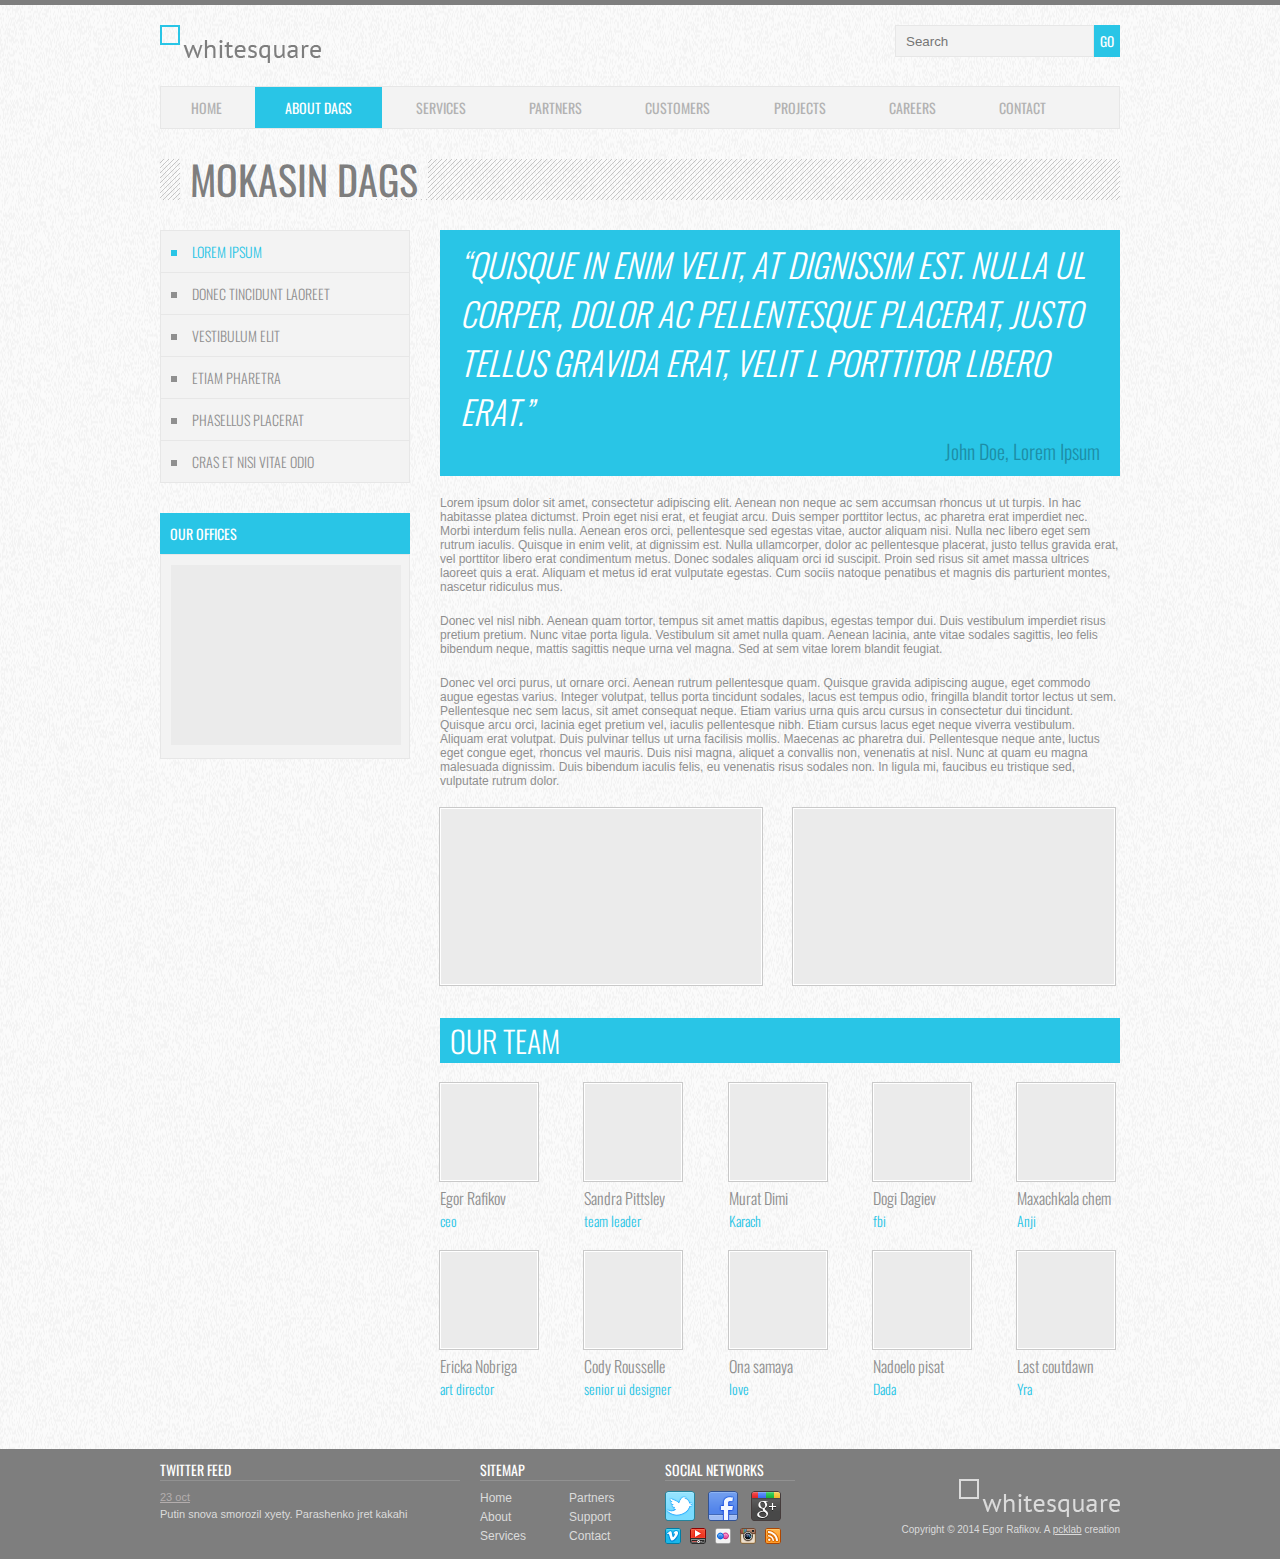
<file: index.html>
<!DOCTYPE html>
<html>
<head>
    <meta http-equiv="Content-type" content="text/html; charset="utf-8">
    <meta http-equiv="X-UA-Compatible" content="IE=Edge">
    <title>Whitesquare</title>
    <link rel="stylesheet" href="css/styles.css" type="text/css">
    <link rel="stylesheet" href="http://fonts.googleapis.com/css?family=Oswald:400,300" type="text/css">
    <!--[if lt IE 9]>
    <script src="http://html5shiv.googlecode.com/svn/trunk/html5.js"></sript>
    <![endif]-->
</head>
<body>
<div id="wrapper">
    <header>
        <a href="/"><img src="images/logo.png" alt="Whitesquare logo"></a>
        <form name="search" action="#" method="get">
            <input type="text" name="q" placeholder="Search"><button type="submit">GO</button>
        </form>
    </header>
    <nav>
        <ul class="top-menu">
            <li><a href="/home/">HOME</a></li>
            <li class="active">ABOUT DAGS</li>
            <li><a href="/services/">SERVICES</a></li>
            <li><a href="/partners/">PARTNERS</a></li>
            <li><a href="/customers/">CUSTOMERS</a></li>
            <li><a href="/projects/">PROJECTS</a></li>
            <li><a href="/careers/">CAREERS</a></li>
            <li><a href="/contact/">CONTACT</a></li>
        </ul>
    </nav>
    <div id="heading">
        <h1>MOKASIN DAGS</h1>
    </div>
    <aside>
        <nav>
            <ul class="aside-menu">
                <li class="active">LOREM IPSUM</li>
                <li><a href="/donec/">DONEC TINCIDUNT LAOREET</a></li>
                <li><a href="/vestibulum/">VESTIBULUM ELIT</a></li>
                <li><a href="/etiam/">ETIAM PHARETRA</a></li>
                <li><a href="/phasellus/">PHASELLUS PLACERAT</a></li>
                <li><a href="/cras/">CRAS ET NISI VITAE ODIO</a></li>
            </ul>
        </nav>
        <h2>OUR OFFICES</h2>
        <p>
            <img src="images/sample.png" width="230" height="180" alt="Our offices">
        </p>
    </aside>
    <section>
        <blockquote>
            <p>
                &ldquo;QUISQUE IN ENIM VELIT, AT DIGNISSIM EST. NULLA UL CORPER, DOLOR AC PELLENTESQUE PLACERAT, JUSTO TELLUS GRAVIDA ERAT, VELIT
                L PORTTITOR LIBERO ERAT.&rdquo;
            </p>
            <cite>John Doe, Lorem Ipsum</cite>
        </blockquote>

        <p>Lorem ipsum dolor sit amet, consectetur adipiscing elit. Aenean non neque ac sem accumsan rhoncus ut ut turpis. In hac habitasse platea dictumst. Proin eget nisi erat, et feugiat arcu. Duis semper porttitor lectus, ac pharetra erat imperdiet nec. Morbi interdum felis nulla. Aenean eros orci, pellentesque sed egestas vitae, auctor aliquam nisi. Nulla nec libero eget sem rutrum iaculis. Quisque in enim velit, at dignissim est. Nulla ullamcorper, dolor ac pellentesque placerat, justo tellus gravida erat, vel porttitor libero erat condimentum metus. Donec sodales aliquam orci id suscipit. Proin sed risus sit amet massa ultrices laoreet quis a erat. Aliquam et metus id erat vulputate egestas. Cum sociis natoque penatibus et magnis dis parturient montes, nascetur ridiculus mus.</p>
        <p>Donec vel nisl nibh. Aenean quam tortor, tempus sit amet mattis dapibus, egestas tempor dui. Duis vestibulum imperdiet risus pretium pretium. Nunc vitae porta ligula. Vestibulum sit amet nulla quam. Aenean lacinia, ante vitae sodales sagittis, leo felis bibendum neque, mattis sagittis neque urna vel magna. Sed at sem vitae lorem blandit feugiat.</p>
        <p>Donec vel orci purus, ut ornare orci. Aenean rutrum pellentesque quam. Quisque gravida adipiscing augue, eget commodo augue egestas varius. Integer volutpat, tellus porta tincidunt sodales, lacus est tempus odio, fringilla blandit tortor lectus ut sem. Pellentesque nec sem lacus, sit amet consequat neque. Etiam varius urna quis arcu cursus in consectetur dui tincidunt. Quisque arcu orci, lacinia eget pretium vel, iaculis pellentesque nibh. Etiam cursus lacus eget neque viverra vestibulum. Aliquam erat volutpat. Duis pulvinar tellus ut urna facilisis mollis. Maecenas ac pharetra dui. Pellentesque neque ante, luctus eget congue eget, rhoncus vel mauris. Duis nisi magna, aliquet a convallis non, venenatis at nisl. Nunc at quam eu magna malesuada dignissim. Duis bibendum iaculis felis, eu venenatis risus sodales non. In ligula mi, faucibus eu tristique sed, vulputate rutrum dolor.</p>
        <figure>
            <img src="images/sample.png" width="320" height="175" alt="">
        </figure>
        <figure>
            <img src="images/sample.png" width="320" height="175" alt="">
        </figure>

        <h2>OUR TEAM</h2>
        <div class="team-row">
            <figure>
                <img src="images/sample.png" width="96" height="96" alt="">
                <figcaption>Egor Rafikov<span>ceo</span></figcaption>
            </figure>
            <figure>
                <img src="images/sample.png" width="96" height="96" alt="">
                <figcaption>Sandra Pittsley<span>team leader</span></figcaption>
            </figure>
            <figure>
                <img src="images/sample.png" width="96" height="96" alt="">
                <figcaption>Murat Dimi<span>Karach</span></figcaption>
            </figure>
            <figure>
                <img src="images/sample.png" width="96" height="96" alt="">
                <figcaption>Dogi Dagiev<span>fbi</span></figcaption>
            </figure>
            <figure>
                <img src="images/sample.png" width="96" height="96" alt="">
                <figcaption>Maxachkala chem<span>Anji</span></figcaption>
            </figure>
        </div>
        <div class="team-row">
            <figure>
                <img src="images/sample.png" width="96" height="96" alt="">
                <figcaption>Ericka Nobriga<span>art director</span></figcaption>
            </figure>
            <figure>
                <img src="images/sample.png" width="96" height="96" alt="">
                <figcaption>Cody Rousselle<span>senior ui designer</span></figcaption>
            </figure>
            <figure>
                <img src="images/sample.png" width="96" height="96" alt="">
                <figcaption>Ona samaya<span>love</span></figcaption>
            </figure>
            <figure>
                <img src="images/sample.png" width="96" height="96" alt="">
                <figcaption>Nadoelo pisat<span>Dada</span></figcaption>
            </figure>
            <figure>
                <img src="images/sample.png" width="96" height="96" alt="">
                <figcaption>Last coutdawn<span>Yra</span></figcaption>
            </figure>
        </div>
    </section>
</div>
<footer>
    <div id="footer">
        <div id="twitter">
            <h3>TWITTER FEED</h3>
            <time datetime="2012-10-21"><a href="#">23 oct</a></time>
            <p>
                Putin snova smorozil xyety. Parashenko jret kakahi
            </p>
        </div>
        <div id="sitemap">
            <h3>SITEMAP</h3>
            <div>
                <a href="/home/">Home</a>
                <a href="/about/">About</a>
                <a href="/services/">Services</a>
            </div>
            <div>
                <a href="/partners/">Partners</a>
                <a href="/customers/">Support</a>
                <a href="/contact/">Contact</a>
            </div>

        </div>
        <div id="social">
            <h3>SOCIAL NETWORKS</h3>
            <a href="http://twitter.com/" class="social-icon twitter"></a>
            <a href="http://facebook.com/" class="social-icon facebook"></a>
            <a href="htpp://plus.google.com/" class="social-icon google-plus"></a>
            <a href="http://vimeo.com/" class="social-icon-small vimeo"></a>
            <a href="http://youtube.com/" class="social-icon-small youtube"></a>
            <a href="http://flickr.com/" class="social-icon-small flickr"></a>
            <a href="http://instagram.com/" class="social-icon-small instagram"></a>
            <a href="/rss/" class="social-icon-small rss"></a>
        </div>
        <div id="footer-logo">
            <a href="/"><img src="images/footer-logo.png" alt="Whitesquare logo"></a>
            <p>Copyright &copy 2014 Egor Rafikov. A <a href="http://pcklab.com">pcklab</a> creation</p>
        </div>

    </div>

</footer>
</body>
</html>
</file>
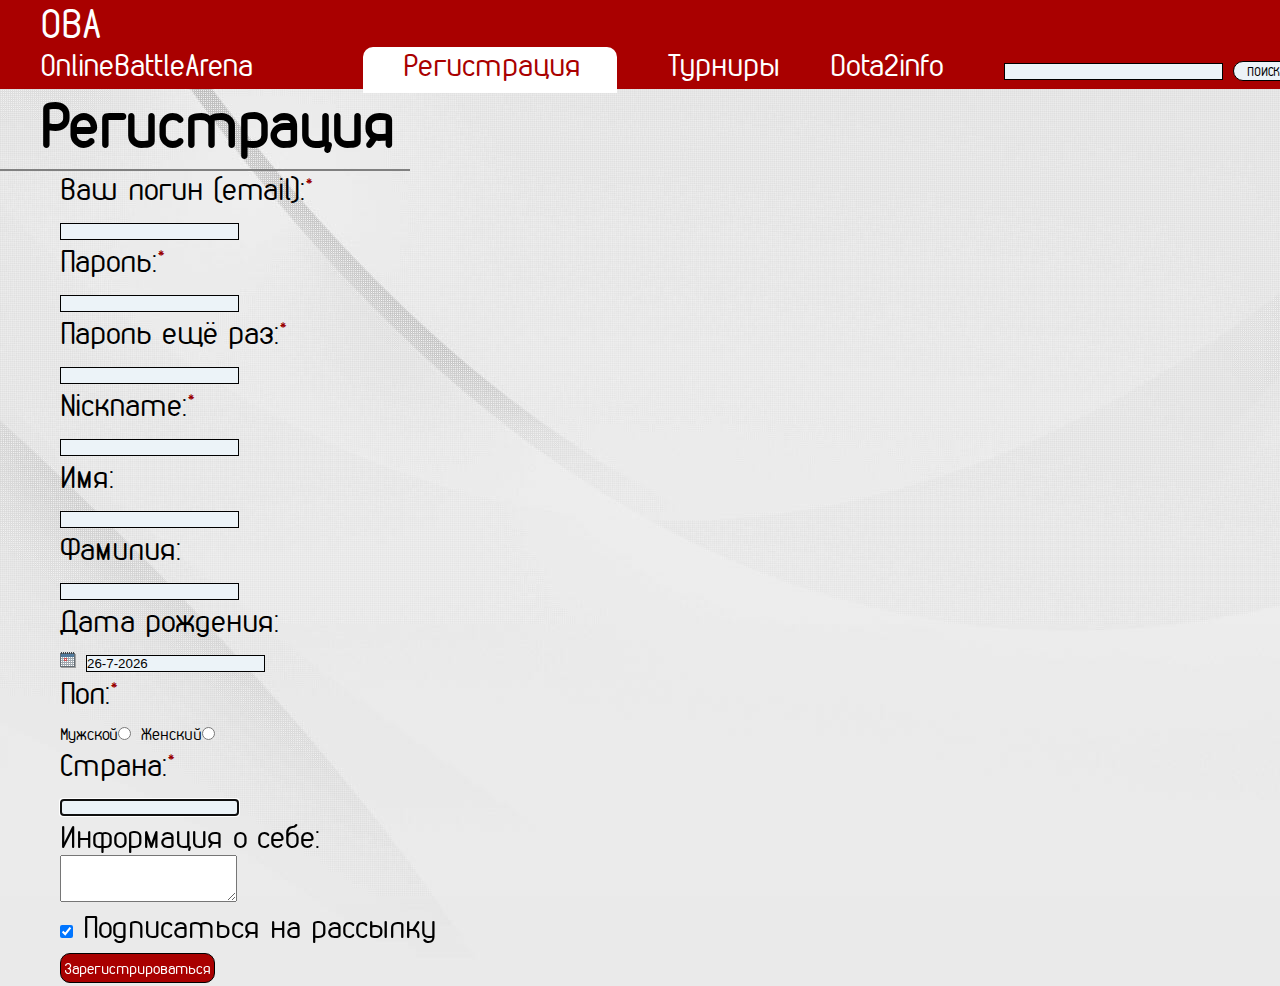
<file: clonladder/index.html>
<!DOCTYPE html>
<html>
<head lang="en">
    <meta charset="UTF-8">
    <title>Registration</title>

        <link rel="stylesheet" type="text/css" href="styles.css">
        <link rel="stylesheet" type="text/css" href="jquery.minical.plain.css">
            <script type="text/javascript" src="js/jquery-2.0.3.min.js"></script>
            <script type="text/javascript" src="js/jquery.minical.plain.js"></script>
            <script type="text/javascript" src="js/jquery.select-to-autocomplete.js"></script>
            <script type="text/javascript" src="js/jquery-ui.min.js"></script>
        <link rel="stylesheet" type="text/css" href="jquery-ui.css">

    <script>

        (function($){
            $(function(){
                $('select').selectToAutocomplete();
                $('form').submit(function(){
                    alert( $(this).serialize() );
                    return false;
                });
            });
        })(jQuery);

    </script>
    <style>
        .ui-autocomplete {
            padding: 0;
            list-style: none;
            background-color: #fff;
            width: 150px;
            border: 1px solid #B0BECA;
            max-height: 350px;
            overflow-x: hidden;
            font-size:14px;
        }
        .ui-autocomplete .ui-menu-item {
            border-top: 1px solid #B0BECA;
            display: block;
            padding: 4px 6px;
            color: #353D44;
            cursor: pointer;
        }
        .ui-autocomplete .ui-menu-item:first-child {
            border-top: none;
        }
        .ui-autocomplete .ui-menu-item.ui-state-focus {
            background-color: #D5E5F4;
            color: #161A1C;
        }
    </style>
</head>
<body>
     <header>
        <p class="tipologo">OBA</p><br><p>OnlineBattleArena</p>
            <p class="choosen"><a>Регистрация</a></p>
            <p><a>Турниры</a></p>
            <p><a>Dota2info</a></p>

     <form class="sear" action="search" method="post" name="form_s">

             <input class="form_search" name="search" type="text" size="25" maxlength="40" placeholder="">

             <input class="search_b" name="submit_s" type="submit" value="ПОИСК">

         </form>
     </header>
     <div id="heading">
         <h1>Регистрация</h1>
     </div>
     <div class="razdel"></div>


     <form class="regform" action="/echo" method="post">
         Ваш логин (email):<span class="pass_rec__body__text warning">*</span>
         <br>
         <input type="text" name="login" id="login-field"><br>
         Пароль:<span class="pass_rec__body__text warning">*</span> <br>
         <input type="password" name="password" id="password-field"><br>

         Пароль ещё раз:<span class="pass_rec__body__text warning">*</span>
         <br>
         <input type="password" name="password" id="password-field"><br>
         Nickname:<span class="pass_rec__body__text warning">*</span>
         <br>
         <input type="text" name="nickname" id="nickname-field"><br>
         Имя:<br>
         <input type="text" name="name" id="name-field"><br>
         Фамилия:<br>
         <input type="text" name="surname" id="surname-field"><br>


             <label>Дата рождения: </label><br>
             <img src="images/icon_calendar.png">
             <input type="text" name="birthday">

         <script type="text/javascript">
             var $date_field = $('input[name="birthday"]');
             $date_field.minical({
                 date_format: function(date) {
                     return [date.getDate(), date.getMonth() + 1, date.getFullYear()].join("-");
                 }
             })
         </script><br>
         Пол:<span class="pass_rec__body__text warning">*</span><br>
       <div class="men">Мужской</div><label><input type="radio" name="sex" value=""></label>
       <div class="men">Женский</div><label><input type="radio" name="sex" value=""></label><br>

         Страна:<span class="pass_rec__body__text warning">*</span><br>
         <select name="Country" id="country-selector" autofocus="autofocus" autocorrect="off" autocomplete="off"><br>
         <option value="" selected="selected">Выбор страны</option>
         <option value="Afghanistan" data-alternative-spellings="AF افغانستان">Afghanistan</option>
         <option value="Åland Islands" data-alternative-spellings="AX Aaland Aland" data-relevancy-booster="0.5">Åland Islands</option>
         <option value="Albania" data-alternative-spellings="AL">Albania</option>
         <option value="Algeria" data-alternative-spellings="DZ الجزائر">Algeria</option>
         <option value="American Samoa" data-alternative-spellings="AS" data-relevancy-booster="0.5">American Samoa</option>
         <option value="Andorra" data-alternative-spellings="AD" data-relevancy-booster="0.5">Andorra</option>
         <option value="Angola" data-alternative-spellings="AO">Angola</option>
         <option value="Anguilla" data-alternative-spellings="AI" data-relevancy-booster="0.5">Anguilla</option>
         <option value="Antarctica" data-alternative-spellings="AQ" data-relevancy-booster="0.5">Antarctica</option>
         <option value="Antigua And Barbuda" data-alternative-spellings="AG" data-relevancy-booster="0.5">Antigua And Barbuda</option>
         <option value="Argentina" data-alternative-spellings="AR">Argentina</option>
         <option value="Armenia" data-alternative-spellings="AM Հայաստան">Armenia</option>
         <option value="Aruba" data-alternative-spellings="AW" data-relevancy-booster="0.5">Aruba</option>
         <option value="Australia" data-alternative-spellings="AU" data-relevancy-booster="1.5">Australia</option>
         <option value="Austria" data-alternative-spellings="AT Österreich Osterreich Oesterreich ">Austria</option>
         <option value="Azerbaijan" data-alternative-spellings="AZ">Azerbaijan</option>
         <option value="Bahamas" data-alternative-spellings="BS">Bahamas</option>
         <option value="Bahrain" data-alternative-spellings="BH البحرين">Bahrain</option>
         <option value="Bangladesh" data-alternative-spellings="BD বাংলাদেশ" data-relevancy-booster="2">Bangladesh</option>
         <option value="Barbados" data-alternative-spellings="BB">Barbados</option>
         <option value="Belarus" data-alternative-spellings="BY Беларусь">Belarus</option>
         <option value="Belgium" data-alternative-spellings="BE België Belgie Belgien Belgique" data-relevancy-booster="1.5">Belgium</option>
         <option value="Belize" data-alternative-spellings="BZ">Belize</option>
         <option value="Benin" data-alternative-spellings="BJ">Benin</option>
         <option value="Bermuda" data-alternative-spellings="BM" data-relevancy-booster="0.5">Bermuda</option>
         <option value="Bhutan" data-alternative-spellings="BT भूटान">Bhutan</option>
         <option value="Bolivia" data-alternative-spellings="BO">Bolivia</option>
         <option value="Bonaire, Sint Eustatius and Saba" data-alternative-spellings="BQ">Bonaire, Sint Eustatius and Saba</option>
         <option value="Bosnia and Herzegovina" data-alternative-spellings="BA BiH Bosna i Hercegovina Босна и Херцеговина">Bosnia and Herzegovina</option>
         <option value="Botswana" data-alternative-spellings="BW">Botswana</option>
         <option value="Bouvet Island" data-alternative-spellings="BV">Bouvet Island</option>
         <option value="Brazil" data-alternative-spellings="BR Brasil" data-relevancy-booster="2">Brazil</option>
         <option value="British Indian Ocean Territory" data-alternative-spellings="IO">British Indian Ocean Territory</option>
         <option value="Brunei Darussalam" data-alternative-spellings="BN">Brunei Darussalam</option>
         <option value="Bulgaria" data-alternative-spellings="BG България">Bulgaria</option>
         <option value="Burkina Faso" data-alternative-spellings="BF">Burkina Faso</option>
         <option value="Burundi" data-alternative-spellings="BI">Burundi</option>
         <option value="Cambodia" data-alternative-spellings="KH កម្ពុជា">Cambodia</option>
         <option value="Cameroon" data-alternative-spellings="CM">Cameroon</option>
         <option value="Canada" data-alternative-spellings="CA" data-relevancy-booster="2">Canada</option>
         <option value="Cape Verde" data-alternative-spellings="CV Cabo">Cape Verde</option>
         <option value="Cayman Islands" data-alternative-spellings="KY" data-relevancy-booster="0.5">Cayman Islands</option>
         <option value="Central African Republic" data-alternative-spellings="CF">Central African Republic</option>
         <option value="Chad" data-alternative-spellings="TD تشاد‎ Tchad">Chad</option>
         <option value="Chile" data-alternative-spellings="CL">Chile</option>
         <option value="China" data-relevancy-booster="3.5" data-alternative-spellings="CN Zhongguo Zhonghua Peoples Republic 中国/中华">China</option>
         <option value="Christmas Island" data-alternative-spellings="CX" data-relevancy-booster="0.5">Christmas Island</option>
         <option value="Cocos (Keeling) Islands" data-alternative-spellings="CC" data-relevancy-booster="0.5">Cocos (Keeling) Islands</option>
         <option value="Colombia" data-alternative-spellings="CO">Colombia</option>
         <option value="Comoros" data-alternative-spellings="KM جزر القمر">Comoros</option>
         <option value="Congo" data-alternative-spellings="CG">Congo</option>
         <option value="Congo, the Democratic Republic of the" data-alternative-spellings="CD Congo-Brazzaville Repubilika ya Kongo">Congo, the Democratic Republic of the</option>
         <option value="Cook Islands" data-alternative-spellings="CK" data-relevancy-booster="0.5">Cook Islands</option>
         <option value="Costa Rica" data-alternative-spellings="CR">Costa Rica</option>
         <option value="Côte d'Ivoire" data-alternative-spellings="CI Cote dIvoire">Côte d'Ivoire</option>
         <option value="Croatia" data-alternative-spellings="HR Hrvatska">Croatia</option>
         <option value="Cuba" data-alternative-spellings="CU">Cuba</option>
         <option value="Curaçao" data-alternative-spellings="CW Curacao">Curaçao</option>
         <option value="Cyprus" data-alternative-spellings="CY Κύπρος Kýpros Kıbrıs">Cyprus</option>
         <option value="Czech Republic" data-alternative-spellings="CZ Česká Ceska">Czech Republic</option>
         <option value="Denmark" data-alternative-spellings="DK Danmark" data-relevancy-booster="1.5">Denmark</option>
         <option value="Djibouti" data-alternative-spellings="DJ جيبوتي‎ Jabuuti Gabuuti">Djibouti</option>
         <option value="Dominica" data-alternative-spellings="DM Dominique" data-relevancy-booster="0.5">Dominica</option>
         <option value="Dominican Republic" data-alternative-spellings="DO">Dominican Republic</option>
         <option value="Ecuador" data-alternative-spellings="EC">Ecuador</option>
         <option value="Egypt" data-alternative-spellings="EG" data-relevancy-booster="1.5">Egypt</option>
         <option value="El Salvador" data-alternative-spellings="SV">El Salvador</option>
         <option value="Equatorial Guinea" data-alternative-spellings="GQ">Equatorial Guinea</option>
         <option value="Eritrea" data-alternative-spellings="ER إرتريا ኤርትራ">Eritrea</option>
         <option value="Estonia" data-alternative-spellings="EE Eesti">Estonia</option>
         <option value="Ethiopia" data-alternative-spellings="ET ኢትዮጵያ">Ethiopia</option>
         <option value="Falkland Islands (Malvinas)" data-alternative-spellings="FK" data-relevancy-booster="0.5">Falkland Islands (Malvinas)</option>
         <option value="Faroe Islands" data-alternative-spellings="FO Føroyar Færøerne" data-relevancy-booster="0.5">Faroe Islands</option>
         <option value="Fiji" data-alternative-spellings="FJ Viti फ़िजी">Fiji</option>
         <option value="Finland" data-alternative-spellings="FI Suomi">Finland</option>
         <option value="France" data-alternative-spellings="FR République française" data-relevancy-booster="2.5">France</option>
         <option value="French Guiana" data-alternative-spellings="GF">French Guiana</option>
         <option value="French Polynesia" data-alternative-spellings="PF Polynésie française">French Polynesia</option>
         <option value="French Southern Territories" data-alternative-spellings="TF">French Southern Territories</option>
         <option value="Gabon" data-alternative-spellings="GA République Gabonaise">Gabon</option>
         <option value="Gambia" data-alternative-spellings="GM">Gambia</option>
         <option value="Georgia" data-alternative-spellings="GE საქართველო">Georgia</option>
         <option value="Germany" data-alternative-spellings="DE Bundesrepublik Deutschland" data-relevancy-booster="3">Germany</option>
         <option value="Ghana" data-alternative-spellings="GH">Ghana</option>
         <option value="Gibraltar" data-alternative-spellings="GI" data-relevancy-booster="0.5">Gibraltar</option>
         <option value="Greece" data-alternative-spellings="GR Ελλάδα" data-relevancy-booster="1.5">Greece</option>
         <option value="Greenland" data-alternative-spellings="GL grønland" data-relevancy-booster="0.5">Greenland</option>
         <option value="Grenada" data-alternative-spellings="GD">Grenada</option>
         <option value="Guadeloupe" data-alternative-spellings="GP">Guadeloupe</option>
         <option value="Guam" data-alternative-spellings="GU">Guam</option>
         <option value="Guatemala" data-alternative-spellings="GT">Guatemala</option>
         <option value="Guernsey" data-alternative-spellings="GG" data-relevancy-booster="0.5">Guernsey</option>
         <option value="Guinea" data-alternative-spellings="GN">Guinea</option>
         <option value="Guinea-Bissau" data-alternative-spellings="GW">Guinea-Bissau</option>
         <option value="Guyana" data-alternative-spellings="GY">Guyana</option>
         <option value="Haiti" data-alternative-spellings="HT">Haiti</option>
         <option value="Heard Island and McDonald Islands" data-alternative-spellings="HM">Heard Island and McDonald Islands</option>
         <option value="Holy See (Vatican City State)" data-alternative-spellings="VA" data-relevancy-booster="0.5">Holy See (Vatican City State)</option>
         <option value="Honduras" data-alternative-spellings="HN">Honduras</option>
         <option value="Hong Kong" data-alternative-spellings="HK 香港">Hong Kong</option>
         <option value="Hungary" data-alternative-spellings="HU Magyarország">Hungary</option>
         <option value="Iceland" data-alternative-spellings="IS Island">Iceland</option>
         <option value="India" data-alternative-spellings="IN भारत गणराज्य Hindustan" data-relevancy-booster="3">India</option>
         <option value="Indonesia" data-alternative-spellings="ID" data-relevancy-booster="2">Indonesia</option>
         <option value="Iran, Islamic Republic of" data-alternative-spellings="IR ایران">Iran, Islamic Republic of</option>
         <option value="Iraq" data-alternative-spellings="IQ العراق‎">Iraq</option>
         <option value="Ireland" data-alternative-spellings="IE Éire" data-relevancy-booster="1.2">Ireland</option>
         <option value="Isle of Man" data-alternative-spellings="IM" data-relevancy-booster="0.5">Isle of Man</option>
         <option value="Israel" data-alternative-spellings="IL إسرائيل ישראל">Israel</option>
         <option value="Italy" data-alternative-spellings="IT Italia" data-relevancy-booster="2">Italy</option>
         <option value="Jamaica" data-alternative-spellings="JM">Jamaica</option>
         <option value="Japan" data-alternative-spellings="JP Nippon Nihon 日本" data-relevancy-booster="2.5">Japan</option>
         <option value="Jersey" data-alternative-spellings="JE" data-relevancy-booster="0.5">Jersey</option>
         <option value="Jordan" data-alternative-spellings="JO الأردن">Jordan</option>
         <option value="Kazakhstan" data-alternative-spellings="KZ Қазақстан Казахстан">Kazakhstan</option>
         <option value="Kenya" data-alternative-spellings="KE">Kenya</option>
         <option value="Kiribati" data-alternative-spellings="KI">Kiribati</option>
         <option value="Korea, Democratic People's Republic of" data-alternative-spellings="KP North Korea">Korea, Democratic People's Republic of</option>
         <option value="Korea, Republic of" data-alternative-spellings="KR South Korea" data-relevancy-booster="1.5">Korea, Republic of</option>
         <option value="Kuwait" data-alternative-spellings="KW الكويت">Kuwait</option>
         <option value="Kyrgyzstan" data-alternative-spellings="KG Кыргызстан">Kyrgyzstan</option>
         <option value="Lao People's Democratic Republic" data-alternative-spellings="LA">Lao People's Democratic Republic</option>
         <option value="Latvia" data-alternative-spellings="LV Latvija">Latvia</option>
         <option value="Lebanon" data-alternative-spellings="LB لبنان">Lebanon</option>
         <option value="Lesotho" data-alternative-spellings="LS">Lesotho</option>
         <option value="Liberia" data-alternative-spellings="LR">Liberia</option>
         <option value="Libyan Arab Jamahiriya" data-alternative-spellings="LY ليبيا">Libyan Arab Jamahiriya</option>
         <option value="Liechtenstein" data-alternative-spellings="LI">Liechtenstein</option>
         <option value="Lithuania" data-alternative-spellings="LT Lietuva">Lithuania</option>
         <option value="Luxembourg" data-alternative-spellings="LU">Luxembourg</option>
         <option value="Macao" data-alternative-spellings="MO">Macao</option>
         <option value="Macedonia, The Former Yugoslav Republic Of" data-alternative-spellings="MK Македонија">Macedonia, The Former Yugoslav Republic Of</option>
         <option value="Madagascar" data-alternative-spellings="MG Madagasikara">Madagascar</option>
         <option value="Malawi" data-alternative-spellings="MW">Malawi</option>
         <option value="Malaysia" data-alternative-spellings="MY">Malaysia</option>
         <option value="Maldives" data-alternative-spellings="MV">Maldives</option>
         <option value="Mali" data-alternative-spellings="ML">Mali</option>
         <option value="Malta" data-alternative-spellings="MT">Malta</option>
         <option value="Marshall Islands" data-alternative-spellings="MH" data-relevancy-booster="0.5">Marshall Islands</option>
         <option value="Martinique" data-alternative-spellings="MQ">Martinique</option>
         <option value="Mauritania" data-alternative-spellings="MR الموريتانية">Mauritania</option>
         <option value="Mauritius" data-alternative-spellings="MU">Mauritius</option>
         <option value="Mayotte" data-alternative-spellings="YT">Mayotte</option>
         <option value="Mexico" data-alternative-spellings="MX Mexicanos" data-relevancy-booster="1.5">Mexico</option>
         <option value="Micronesia, Federated States of" data-alternative-spellings="FM">Micronesia, Federated States of</option>
         <option value="Moldova, Republic of" data-alternative-spellings="MD">Moldova, Republic of</option>
         <option value="Monaco" data-alternative-spellings="MC">Monaco</option>
         <option value="Mongolia" data-alternative-spellings="MN Mongγol ulus Монгол улс">Mongolia</option>
         <option value="Montenegro" data-alternative-spellings="ME">Montenegro</option>
         <option value="Montserrat" data-alternative-spellings="MS" data-relevancy-booster="0.5">Montserrat</option>
         <option value="Morocco" data-alternative-spellings="MA المغرب">Morocco</option>
         <option value="Mozambique" data-alternative-spellings="MZ Moçambique">Mozambique</option>
         <option value="Myanmar" data-alternative-spellings="MM">Myanmar</option>
         <option value="Namibia" data-alternative-spellings="NA Namibië">Namibia</option>
         <option value="Nauru" data-alternative-spellings="NR Naoero" data-relevancy-booster="0.5">Nauru</option>
         <option value="Nepal" data-alternative-spellings="NP नेपाल">Nepal</option>
         <option value="Netherlands" data-alternative-spellings="NL Holland Nederland" data-relevancy-booster="1.5">Netherlands</option>
         <option value="New Caledonia" data-alternative-spellings="NC" data-relevancy-booster="0.5">New Caledonia</option>
         <option value="New Zealand" data-alternative-spellings="NZ Aotearoa">New Zealand</option>
         <option value="Nicaragua" data-alternative-spellings="NI">Nicaragua</option>
         <option value="Niger" data-alternative-spellings="NE Nijar">Niger</option>
         <option value="Nigeria" data-alternative-spellings="NG Nijeriya Naíjíríà" data-relevancy-booster="1.5">Nigeria</option>
         <option value="Niue" data-alternative-spellings="NU" data-relevancy-booster="0.5">Niue</option>
         <option value="Norfolk Island" data-alternative-spellings="NF" data-relevancy-booster="0.5">Norfolk Island</option>
         <option value="Northern Mariana Islands" data-alternative-spellings="MP" data-relevancy-booster="0.5">Northern Mariana Islands</option>
         <option value="Norway" data-alternative-spellings="NO Norge Noreg" data-relevancy-booster="1.5">Norway</option>
         <option value="Oman" data-alternative-spellings="OM عمان">Oman</option>
         <option value="Pakistan" data-alternative-spellings="PK پاکستان" data-relevancy-booster="2">Pakistan</option>
         <option value="Palau" data-alternative-spellings="PW" data-relevancy-booster="0.5">Palau</option>
         <option value="Palestinian Territory, Occupied" data-alternative-spellings="PS فلسطين">Palestinian Territory, Occupied</option>
         <option value="Panama" data-alternative-spellings="PA">Panama</option>
         <option value="Papua New Guinea" data-alternative-spellings="PG">Papua New Guinea</option>
         <option value="Paraguay" data-alternative-spellings="PY">Paraguay</option>
         <option value="Peru" data-alternative-spellings="PE">Peru</option>
         <option value="Philippines" data-alternative-spellings="PH Pilipinas" data-relevancy-booster="1.5">Philippines</option>
         <option value="Pitcairn" data-alternative-spellings="PN" data-relevancy-booster="0.5">Pitcairn</option>
         <option value="Poland" data-alternative-spellings="PL Polska" data-relevancy-booster="1.25">Poland</option>
         <option value="Portugal" data-alternative-spellings="PT Portuguesa" data-relevancy-booster="1.5">Portugal</option>
         <option value="Puerto Rico" data-alternative-spellings="PR">Puerto Rico</option>
         <option value="Qatar" data-alternative-spellings="QA قطر">Qatar</option>
         <option value="Réunion" data-alternative-spellings="RE Reunion">Réunion</option>
         <option value="Romania" data-alternative-spellings="RO Rumania Roumania România">Romania</option>
         <option value="Russian Federation" data-alternative-spellings="RU Rossiya Российская Россия" data-relevancy-booster="2.5">Russian Federation</option>
         <option value="Rwanda" data-alternative-spellings="RW">Rwanda</option>
         <option value="Saint Barthélemy" data-alternative-spellings="BL St. Barthelemy">Saint Barthélemy</option>
         <option value="Saint Helena" data-alternative-spellings="SH St.">Saint Helena</option>
         <option value="Saint Kitts and Nevis" data-alternative-spellings="KN St.">Saint Kitts and Nevis</option>
         <option value="Saint Lucia" data-alternative-spellings="LC St.">Saint Lucia</option>
         <option value="Saint Martin (French Part)" data-alternative-spellings="MF St.">Saint Martin (French Part)</option>
         <option value="Saint Pierre and Miquelon" data-alternative-spellings="PM St.">Saint Pierre and Miquelon</option>
         <option value="Saint Vincent and the Grenadines" data-alternative-spellings="VC St.">Saint Vincent and the Grenadines</option>
         <option value="Samoa" data-alternative-spellings="WS">Samoa</option>
         <option value="San Marino" data-alternative-spellings="SM RSM Repubblica">San Marino</option>
         <option value="Sao Tome and Principe" data-alternative-spellings="ST">Sao Tome and Principe</option>
         <option value="Saudi Arabia" data-alternative-spellings="SA السعودية">Saudi Arabia</option>
         <option value="Senegal" data-alternative-spellings="SN Sénégal">Senegal</option>
         <option value="Serbia" data-alternative-spellings="RS Србија Srbija">Serbia</option>
         <option value="Seychelles" data-alternative-spellings="SC" data-relevancy-booster="0.5">Seychelles</option>
         <option value="Sierra Leone" data-alternative-spellings="SL">Sierra Leone</option>
         <option value="Singapore" data-alternative-spellings="SG Singapura  சிங்கப்பூர் குடியரசு 新加坡共和国">Singapore</option>
         <option value="Sint Maarten (Dutch Part)" data-alternative-spellings="SX">Sint Maarten (Dutch Part)</option>
         <option value="Slovakia" data-alternative-spellings="SK Slovenská Slovensko">Slovakia</option>
         <option value="Slovenia" data-alternative-spellings="SI Slovenija">Slovenia</option>
         <option value="Solomon Islands" data-alternative-spellings="SB">Solomon Islands</option>
         <option value="Somalia" data-alternative-spellings="SO الصومال">Somalia</option>
         <option value="South Africa" data-alternative-spellings="ZA RSA Suid-Afrika">South Africa</option>
         <option value="South Georgia and the South Sandwich Islands" data-alternative-spellings="GS">South Georgia and the South Sandwich Islands</option>
         <option value="South Sudan" data-alternative-spellings="SS">South Sudan</option>
         <option value="Spain" data-alternative-spellings="ES España" data-relevancy-booster="2">Spain</option>
         <option value="Sri Lanka" data-alternative-spellings="LK ශ්‍රී ලංකා இலங்கை Ceylon">Sri Lanka</option>
         <option value="Sudan" data-alternative-spellings="SD السودان">Sudan</option>
         <option value="Suriname" data-alternative-spellings="SR शर्नम् Sarnam Sranangron">Suriname</option>
         <option value="Svalbard and Jan Mayen" data-alternative-spellings="SJ" data-relevancy-booster="0.5">Svalbard and Jan Mayen</option>
         <option value="Swaziland" data-alternative-spellings="SZ weSwatini Swatini Ngwane">Swaziland</option>
         <option value="Sweden" data-alternative-spellings="SE Sverige" data-relevancy-booster="1.5">Sweden</option>
         <option value="Switzerland" data-alternative-spellings="CH Swiss Confederation Schweiz Suisse Svizzera Svizra" data-relevancy-booster="1.5">Switzerland</option>
         <option value="Syrian Arab Republic" data-alternative-spellings="SY Syria سورية">Syrian Arab Republic</option>
         <option value="Taiwan, Province of China" data-alternative-spellings="TW 台灣 臺灣">Taiwan, Province of China</option>
         <option value="Tajikistan" data-alternative-spellings="TJ Тоҷикистон Toçikiston">Tajikistan</option>
         <option value="Tanzania, United Republic of" data-alternative-spellings="TZ">Tanzania, United Republic of</option>
         <option value="Thailand" data-alternative-spellings="TH ประเทศไทย Prathet Thai">Thailand</option>
         <option value="Timor-Leste" data-alternative-spellings="TL">Timor-Leste</option>
         <option value="Togo" data-alternative-spellings="TG Togolese">Togo</option>
         <option value="Tokelau" data-alternative-spellings="TK" data-relevancy-booster="0.5">Tokelau</option>
         <option value="Tonga" data-alternative-spellings="TO">Tonga</option>
         <option value="Trinidad and Tobago" data-alternative-spellings="TT">Trinidad and Tobago</option>
         <option value="Tunisia" data-alternative-spellings="TN تونس">Tunisia</option>
         <option value="Turkey" data-alternative-spellings="TR Türkiye Turkiye">Turkey</option>
         <option value="Turkmenistan" data-alternative-spellings="TM Türkmenistan">Turkmenistan</option>
         <option value="Turks and Caicos Islands" data-alternative-spellings="TC" data-relevancy-booster="0.5">Turks and Caicos Islands</option>
         <option value="Tuvalu" data-alternative-spellings="TV" data-relevancy-booster="0.5">Tuvalu</option>
         <option value="Uganda" data-alternative-spellings="UG">Uganda</option>
         <option value="Ukraine" data-alternative-spellings="UA Ukrayina Україна">Ukraine</option>
         <option value="United Arab Emirates" data-alternative-spellings="AE UAE الإمارات">United Arab Emirates</option>
         <option value="United Kingdom" data-alternative-spellings="GB Great Britain England UK Wales Scotland Northern Ireland" data-relevancy-booster="2.5">United Kingdom</option>
         <option value="United States" data-relevancy-booster="3.5" data-alternative-spellings="US USA United States of America">United States</option>
         <option value="United States Minor Outlying Islands" data-alternative-spellings="UM">United States Minor Outlying Islands</option>
         <option value="Uruguay" data-alternative-spellings="UY">Uruguay</option>
         <option value="Uzbekistan" data-alternative-spellings="UZ Ўзбекистон O'zbekstan O‘zbekiston">Uzbekistan</option>
         <option value="Vanuatu" data-alternative-spellings="VU">Vanuatu</option>
         <option value="Venezuela" data-alternative-spellings="VE">Venezuela</option>
         <option value="Vietnam" data-alternative-spellings="VN Việt Nam" data-relevancy-booster="1.5">Vietnam</option>
         <option value="Virgin Islands, British" data-alternative-spellings="VG" data-relevancy-booster="0.5">Virgin Islands, British</option>
         <option value="Virgin Islands, U.S." data-alternative-spellings="VI" data-relevancy-booster="0.5">Virgin Islands, U.S.</option>
         <option value="Wallis and Futuna" data-alternative-spellings="WF" data-relevancy-booster="0.5">Wallis and Futuna</option>
         <option value="Western Sahara" data-alternative-spellings="EH لصحراء الغربية">Western Sahara</option>
         <option value="Yemen" data-alternative-spellings="YE اليمن">Yemen</option>
         <option value="Zambia" data-alternative-spellings="ZM">Zambia</option>
         <option value="Zimbabwe" data-alternative-spellings="ZW">Zimbabwe</option>
         </select><br>



         Информация о себе:<br>
         <textarea rows="3" cols="20"></textarea><br>
         <input type="checkbox" checked> Подписаться на рассылку<br>
         <input class="search_a" type="submit"  value="Зарегистрироваться">

     </form>

</body>
</html>
</file>
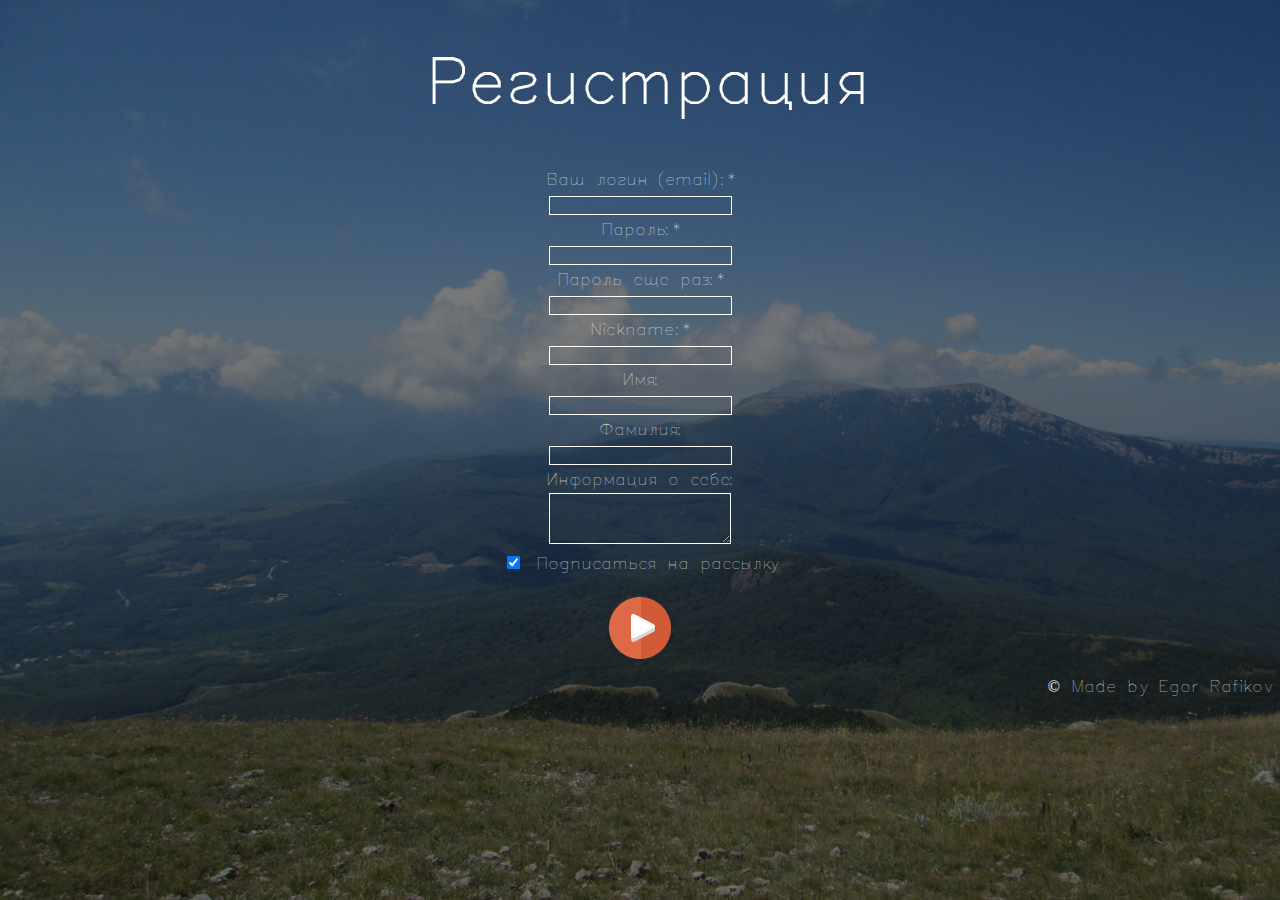
<file: regform/index.html>
<!DOCTYPE html>
<html>
<head lang="en">
    <meta charset="UTF-8">
    <title>Another regform</title>
    <link rel="stylesheet" type="text/css" href="styles.css">
</head>
<body>
    <header>
        <h1>Регистрация</h1>
    </header>
    <div class="wrapper"></div>
    <form class="regform" action="/echo" method="post">
        Ваш логин (email):<span class="pass_rec__body__text warning">*</span>
        <br>
        <input class="ego" type="text" name="login" id="login-field"><br>
        Пароль:<span class="pass_rec__body__text warning">*</span> <br>
        <input class="pass" type="password" name="password" id="password-field"><br>

        Пароль еще раз:<span class="pass_rec__body__text warning">*</span>
        <br>
        <input class="pass" type="password" name="password" id="password-field"><br>
        Nickname:<span class="pass_rec__body__text warning">*</span>
        <br>
        <input class="nick" type="text" name="nickname" id="nickname-field"><br>
        Имя:<br>
        <input class="imya" type="text" name="name" id="name-field"><br>
        Фамилия:<br>
        <input class="familia" type="text" name="surname" id="surname-field"><br>
        Информация о себе:<br>
        <textarea class="info" rows="3" cols="20"></textarea><br>
        <input type="checkbox" checked> Подписаться на рассылку<br>
        <input class="regbut" type="submit"  value="">
     </form>

    <footer>
        <p class="footext">&copy Made by Egor Rafikov</p>
    </footer>


</body>
</html>
</file>
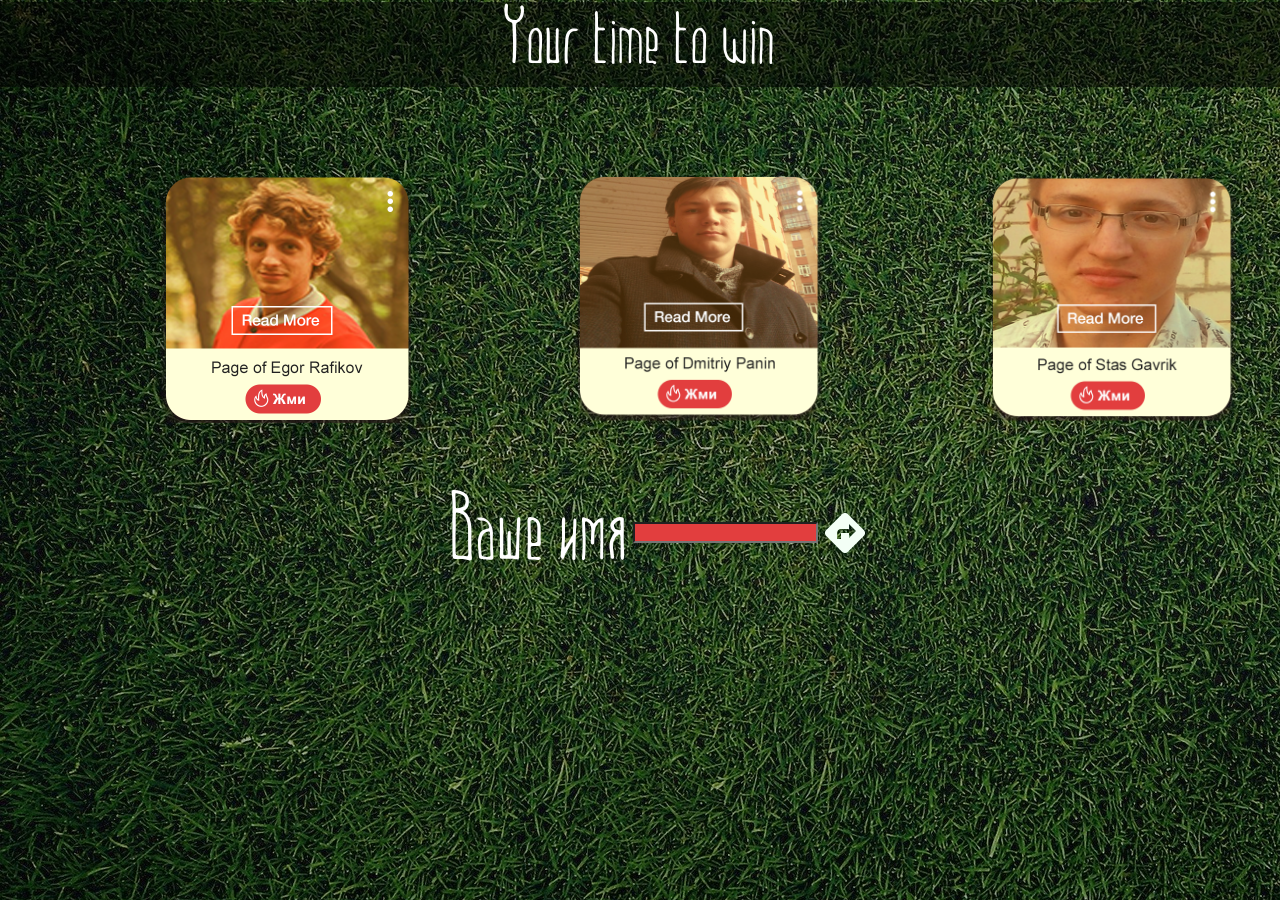
<file: untitled/index.html>
<!DOCTYPE html>
<html>
<head lang="en">
    <meta charset="UTF-8">
    <title>Official site</title>
    <link rel="stylesheet" type="text/css" href="styles.css">
</head>
<body>

 <header>
       <div class="headback"></div>
         <p class="headersign">Your time to win</p>
 <div class="image">
   <a href="/jaguar"><img class="egor" width="250" height="250" src="images/icon-egor.png"></a>
   <a href="/amidaniram"><img class="Dima" width="250" height="250" src="images/icon-dima.png"></a>
   <a href="/mekrodi"><img class="Stas" width="250" height="250" src="images/icon-stas.png"></a>
 </div>

 <form class="form1" action="/echo" method="post">
      <label for="user-page"><span class="words1">Ваше имя</span></label>
      <input type="text" name="user of this page" id="user-page">
      <input class="button" type="submit" value="">
  </form>


</header>


</body>
</html>
</file>
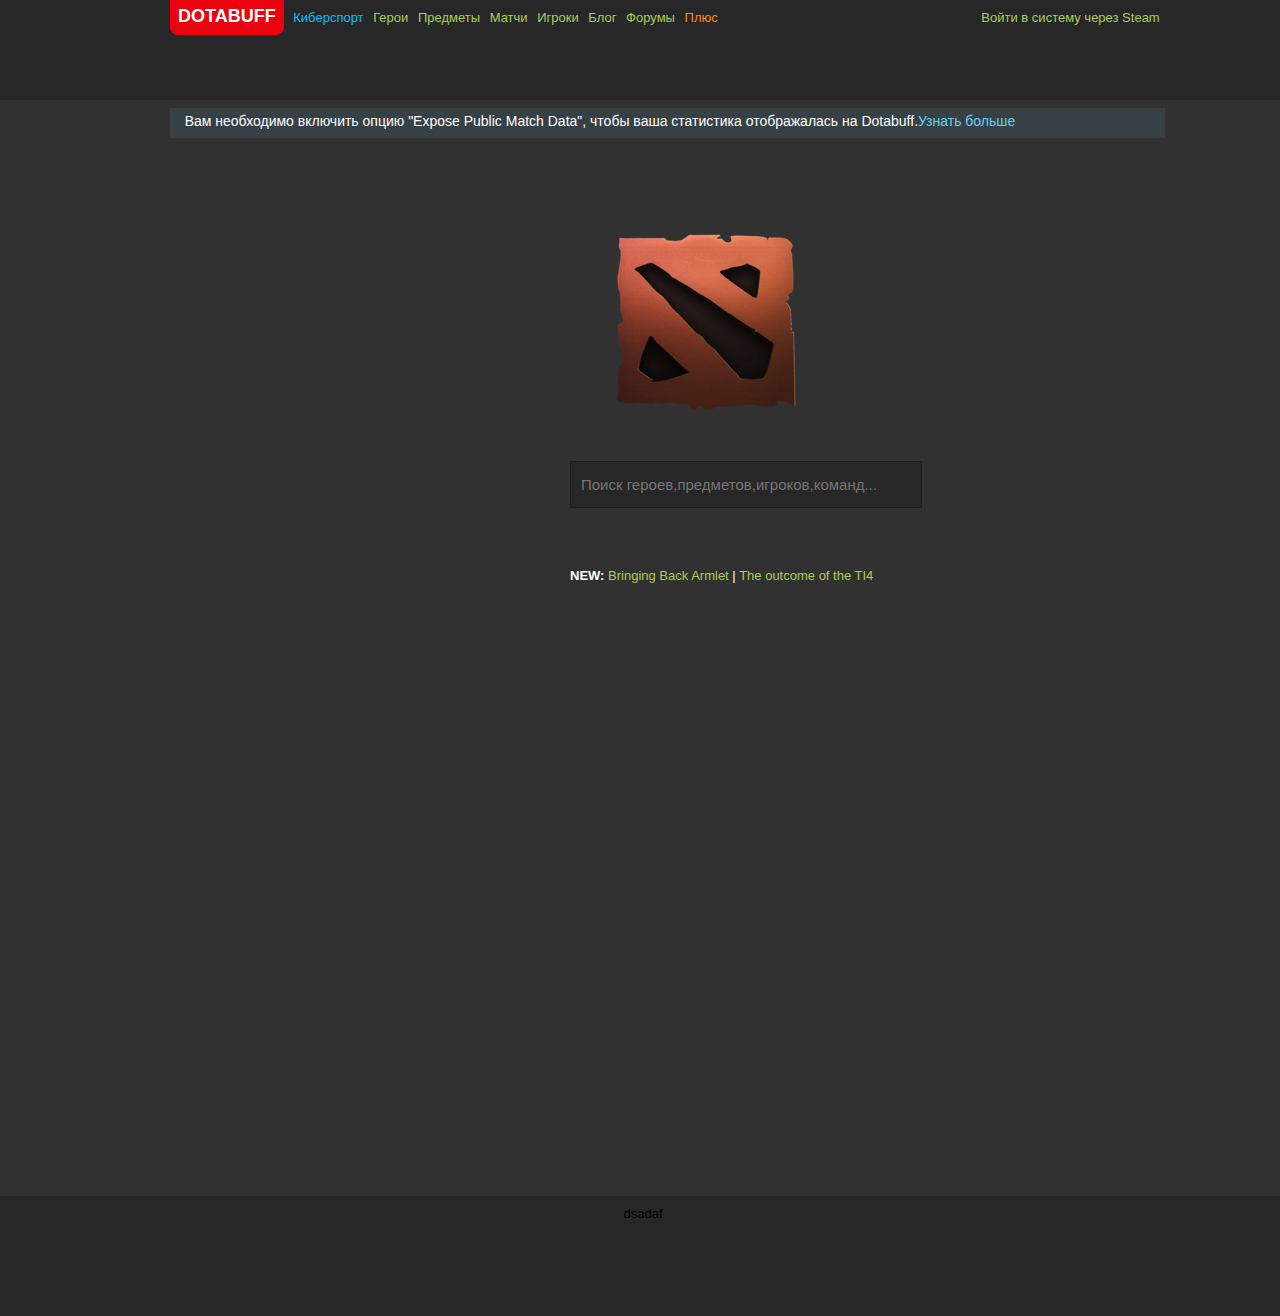
<file: dotabuffgavno/index2.html>
<!DOCTYPE html>
<html>
<head>
    <meta charset="UTF-8">
    <title>The second site</title>
    <link rel="stylesheet" type="text/css" href="styles2.css">
 </head>

<body>

        <header>
            <b><p class="redbg">DOTABUFF</p></b>
            <p class="bluewords"><a>Киберспорт</a></p>
            <p class="normalp"><a>Герои</a></p>
            <p class="normalp"><a>Предметы</a></p>
            <p class="normalp"><a>Матчи</a></p>
            <p class="normalp"><a>Игроки</a></p>
            <p class="normalp"><a>Блог</a></p>
            <p class="normalp"><a>Форумы</a></p>
            <p class="orangep"><a>Плюс</a></p>
            <p class="formenter"><a>Войти в систему через Steam</a></p>

        </header>
     <p class="instructions">Вам необходимо включить опцию "Expose Public Match Data", чтобы ваша статистика отображалась на Dotabuff.<span class="more"><a>Узнать больше</a></span></p><br>
            <img  src="images/content-logo.png">
        <form name="Поиск героев,предметов,игроков,команд" action="#" method="post">
            <input type="text"  name="q" placeholder="Поиск героев,предметов,игроков,команд..."><br>
     <p class="updateinf"><b><span class="NEW">NEW:</span></b> <a>Bringing Back Armlet</a> <span class="verticb"> |</span> <a>The outcome of the TI4</a></p>
        </form>
        <footer>
            <p>dsadaf</p>
        </footer>

</body>
</html>
</file>
<file: css/styles.css>
body {
	color:#8f8f8f;
	font:12px Tahoma, sans-serif;
	background: #f8f8f8 url(../images/bg.png);
	border-top: 5px solid #7e7e7e;
	margin:0;
}
img {
	border: 0;
}
input[type="text"] {
	background-color: #f3f3f3;
	border: 1px solid #e7e7e7;
	height: 30px;
	color: #b2b2b2;
	padding: 0 10px;
	vertical-align: top;
}
button {
	color: #fff;
	background-color: #29c5e6;
	border: none;
	height: 32px;
	font-family: 'Oswald', sans-serif;
}
#wrapper {
	max-width: 960px;
	margin:auto;
}
header {
	padding: 20px 0;
}
form[name="search"] {
	float:right;
}
nav {  background: #f3f3f3; 
border:1px solid #e7e7e7;
}
nav a {
	text-decoration: none;
}
nav ul {
	margin: 0;
	padding: 0;
}
nav li {
	list-style-position: inside;
    font: 14px 'Oswald', sans-serif;
    padding:10px;
}
.top-menu li {
	display: inline-block;
	padding: 10px 30px;
	margin: 0;
}
.top-menu li.active {
	background: #29c5e6;
	color: #fff;
}
.top-menu a {
	color: #b2b2b2;
}
#heading {
	background: transparent url(../images/h1-bg.png);
	margin: 30px 0;
	padding-left: 20px;
}
h1 {
	display:inline-block;
	color:#7e7e7e;
	font: 40px/40px 'Oswald', sans-serif;
	background: url(../images/bg.png);
	margin: 0;
	padding: 0 10px;
}
aside {
	float:left;
	width: 250px;
}
section {
	margin-left: 280px;
	padding-bottom: 50px;
}
.aside-menu li {
	font-weight: 300;
	list-style-type: square;
	border-top: 1px solid #e7e7e7;
}
.aside-menu li:first-child {
	border:none;
}
.aside-menu li.active {
	color: #29c5e6;
}
.aside-menu a {
	color: #8f8f8f;
}
aside > h2 {
	background: #29c5e6;
	font: 14px 'Oswald', sans-serif;
	color: #fff;
	padding: 10px;
	margin: 30px 0 0 0;
}
aside > p {
	background: #f3f3f3;
	border: 1px solid #e7e7e7;
	padding: 10px;
	margin: 0;
}
blockquote {
	margin: 0;
	background: #29c5e6;
	padding: 10px 20px;
	font-family: 'Oswald', sans-serif;
	font-weight: 300;
}
blockquote p {
	color: #fff;
	font-style: italic;
	font-size: 33px;
	margin: 0;
}
blockquote cite {
	display: block;
	font-size: 20px;
	font-style: normal;
	color: #1d8ea6;
	margin: 0;
	text-align: right;
}
figure {
	display: inline-block;
	margin: 0;
	font-family: 'Oswald', sans-serif;
	font-weight: 300;
}
figure img {
	display: block;
	border: 1px solid #fff;
	outline: 1px solid #c9c9c9;
}
figure figcaption {
	font-size: 16px;
	font-weight: 300;
	margin-top: 5px;
}
figure figcaption span {
	display: block;
	font-size: 14px;
	color: #29c5e6;
}
section > figure + figure {
	margin-left: 28px;
}
p {
	margin: 20px 0;
}
section > h2 {
	background: #29c5e6;
	font: 30px 'Oswald', sans-serif;
	font-weight: 300;
	color: #fff;
	padding: 0 10px;
	margin: 30px 0 0 0;
}
figure figcaption {
	font-size: 16px;
	font-weight: 300;
	margin-top: 5px;
}
figure div {
	font-size: 14px;
	color: #29c5e6;
}
.team-row figure {
	margin-top: 20px;
}
.team-row figure + figure {
	margin-left: 43px; 
}
footer {
	background:#7e7e7e;
	color: #dbdbdb;
	font-size: 11px;
}
#footer {
	max-width: 960px;
	margin: auto;
	padding: 10px 0;
	height: 90px;
}
footer h3 {
	font: 14px 'Oswald', sans-serif;
	color: #fff;
	border-bottom: 1px solid #919191;
	margin: 0 0 10px 0;
}
footer a {
	color: #dbdbdb;
}
#twitter time a {
	color:#b4aeae;
}
footer p {
	margin: 5px 0;
}
#twitter {
	float:left;
	width: 300px;
}
#twitter p {
	padding-right: 15px;
}
#sitemap {
	width: 150px;
	float: left;
	margin-left: 20px;
	padding-right: 15px;
}
#sitemap div {
	display: inline-block;
}
#sitemap div + div {
	margin-left: 40px;
}
#sitemap a {
	display: block;
	text-decoration: none;
	font-size: 12px;
	margin-bottom: 5px;
}
#sitemap a:hover {
	text-decoration: underline;
}
#social {
	float: left;
	margin-left: 20px;
	width: 130px;
}
.social-icon {
	width: 30px;
	height: 30px;
	background: url(../images/social.png) no-repeat;
	display: inline-block;
	margin-right: 10px;
}
.social-icon-small {
	width: 16px;
	height: 16px;
	background: url(../images/social-small.png) no-repeat;
	display: inline-block;
	margin: 5px 6px 0 0;
}
.twitter {
	background-position: 0 0;
}
.facebook {
	background-position: -30px 0;
}
.google-plus {
	background-position: -60px 0;
}
.vimeo {
	background-position: 0 0;
}
.youtube {
	background-position: -16px 0;
}
.flickr {
	background-position: -32px 0;
}
.instagram {
	background-position: -48px 0;
}
.rss {
	background-position: -64px 0;
}
#footer-logo {
	float: right;
	margin-top: 20px;
	font-size: 10px;
	text-align:right;
}
</file>
<file: clonladder/styles.css>
@font-face {
    font-family: VDS_Compensated_light;
    src: url(fonts/VDS_Compensated_Light.ttf);
}

body{
    background: url("images/bg.jpg")no-repeat;
    font-family: Arial;
    max-width: 3000px;
    min-width: 1000px;
    font-size:30px;
    margin:0;

}
header{
    background: #A90000;
    height: 89px;
    margin-top:0;
    font-family: VDS_Compensated_light;
    color:white;

}
h1{
    padding-left: 40px;
    font-family: VDS_Compensated_light;


}
.razdel{
    border-bottom: 2px solid gray;
    width: 410px;
    padding-bottom: 10px;
}


p{
    margin:0;
    padding-left: 40px;
    display: inline-block;
    text-align: center;
}
p.tipologo{
    font-size:40px;
}
p.choosen{
    background: white;
    border-top-left-radius: 10px;
    border-top-right-radius: 10px;
    color:#A90000;
    text-align: center;
    margin:0;
    padding-bottom: 10px;
    margin-left: 100px;
    padding-right: 36px;

}


.search {
    width: 374px; /* Ширина поля с кнопкой */

    min-height: 20px; /* Минимальная высота */
}

form.sear{
    position: absolute;
    min-width: 2000px;
}




form{
    display: inline-block;
    padding-left: 60px;
}
form.regform{
    font-family: VDS_Compensated_light;
}
.pass_rec__body__text.warning {
    color:#900;
}
input[type="submit"]{
    border-bottom-left-radius: 10px;
    border-top-right-radius: 10px;
    border-bottom-right-radius: 10px;
    border-top-left-radius: 10px;
}
input[type="submit_c"]{
    width: 40px;
}
.search_a{
    width: 155px;
    height: 30px;
    cursor:pointer;
    text-align: center;
    font-family: VDS_Compensated_light;
    background: #A90000;
    color:white;
    font-size: 15px;
    margin-bottom: 3px;
}


.search_b{
    width: 60px;
    height: 20px;
    cursor: pointer;
    text-align: center;
    font-family: VDS_Compensated_light;
}

a:hover{
    text-decoration: underline;
    cursor:pointer;

}
.men{
    font-size:16px;
    display: inline-block;
}

* {
    margin:0;
    padding:0;
}


/* Стили для jQuery UI Datepicker */
#datepicker_div, .datepicker_inline {
    font-family: "Trebuchet MS", Tahoma, Verdana, Arial, Helvetica, sans-serif;
    font-size: 12px;
    padding: 0;
    margin: 0;
    background: #DDD;
    width: 185px;
}
#datepicker_div {
    display: none;
    border: 1px solid #FF9900;
    z-index: 10;
}
.datepicker_inline {
    float: left;
    display: block;
    border: 0;
}
.datepicker_dialog {
    padding: 5px !important;
    border: 4px ridge #DDD !important;
}
button.datepicker_trigger {
    width: 25px;
}
img.datepicker_trigger {
    margin: 2px;
    vertical-align: middle;
}
.datepicker_prompt {
    float: left;
    padding: 2px;
    background: #DDD;
    color: #000;
}
*html .datepicker_prompt {
    width: 185px;
}
.datepicker_control, .datepicker_links, .datepicker_header, .datepicker {
    clear: both;
    float: left;
    width: 100%;
    color: #FFF;
}
.datepicker_control {
    background: #FF9900;
    padding: 2px 0px;
}
.datepicker_links {
    background: #E0F4D7;
    padding: 2px 0px;
}
.datepicker_control, .datepicker_links {
    font-weight: bold;
    font-size: 80%;
    letter-spacing: 1px;
}
.datepicker_links label {
    padding: 2px 5px;
    color: #888;
}
.datepicker_clear, .datepicker_prev {
    float: left;
    width: 34%;
}
.datepicker_current {
    float: left;
    width: 30%;
    text-align: center;
}
.datepicker_close, .datepicker_next {
    float: right;
    width: 34%;
    text-align: right;
}
.datepicker_header {
    padding: 1px 0 3px;
    background: #83C948;
    text-align: center;
    font-weight: bold;
    height: 1.3em;
}
.datepicker_header select {
    background: #83C948;
    color: #000;
    border: 0px;
    font-weight: bold;
}
.datepicker {
    background: #CCC;
    text-align: center;
    font-size: 100%;
}
.datepicker a {
    display: block;
    width: 100%;
}
.datepicker .datepicker_titleRow {
    background: #B1DB87;
    color: #000;
}
.datepicker .datepicker_daysRow {
    background: #FFF;
    color: #666;
}
.datepicker_weekCol {
    background: #B1DB87;
    color: #000;
}
.datepicker .datepicker_daysCell {
    color: #000;
    border: 1px solid #DDD;
}
#datepicker .datepicker_daysCell a {
    display: block;
}
.datepicker .datepicker_weekEndCell {
    background: #E0F4D7;
}
.datepicker .datepicker_daysCellOver {
    background: #FFF;
    border: 1px solid #777;
}
.datepicker .datepicker_unselectable {
    color: #888;
}
.datepicker_today {
    background: #B1DB87 !important;
}
.datepicker_currentDay {
    background: #83C948 !important;
}
#datepicker_div a, .datepicker_inline a {
    cursor: pointer;
    margin: 0;
    padding: 0;
    background: none;
    color: #000;
}
.datepicker_inline .datepicker_links a {
    padding: 0 5px !important;
}
.datepicker_control a, .datepicker_links a {
    padding: 2px 5px !important;
    color: #000 !important;
}
.datepicker_titleRow a {
    color: #000 !important;
}
.datepicker_control a:hover {
    background: #FDD !important;
    color: #333 !important;
}
.datepicker_links a:hover, .datepicker_titleRow a:hover {
    background: #FFF !important;
    color: #333 !important;
}
.datepicker_multi .datepicker {
    border: 1px solid #83C948;
}
.datepicker_oneMonth {
    float: left;
    width: 185px;
}
.datepicker_newRow {
    clear: left;
}
.datepicker_cover {
    display: none;
    display/**/: block;
    position: absolute;
    z-index: -1;
    filter: mask();
    top: -4px;
    left: -4px;
    width: 193px;
    height: 200px;
}
/* Стили для jQuery UI Datepicker */

#example {
    float:left;
    position:relative;
    width:100px;
}
#exampleRange {
    float:left;
    position:relative;
    width:200px;
    right:10px;
}
input {
    background-color:#ECF3F8;
    font-family: "Trebuchet MS", Tahoma, Verdana, Arial, Helvetica, sans-serif;
    text-align:left;
    border:1px solid #000;
}
</file>
<file: regform/styles.css>
@font-face {
    font-family: simplex;
    src: url(fonts/simplex.ttf);
}

h1{
    text-align: center;

    font-size: 60px;
    color:white;
}
body{
    background: url(images/bg.png) no-repeat;
    font-family: simplex;
}
.wrapper{
    text-align: center;

}
form.regform{
    text-align: center;
    color:white;
    font-family: simplex;



}

.ego{
    border:1px solid white;
    background: transparent;
    color: white;
}
.pass{
    border: 1px solid black;
    background: transparent;
    color:white;
}

.pass{
    background: transparent;
    border: 1px solid white;
    color:white;
}
.nick{
    background: transparent ;
    border:1px solid white;
    color:white;
}
.imya{
    background: transparent;
    border: 1px solid white;
    color:white;
}.familia{
    border: 1px solid white;
    background: transparent;
    color:white;
 }
 .info{
     border: 1px solid white;
     background: transparent;
     color:white;
 }
input[type="submit"] {
    width: 62px;
    height: 62px;
    cursor: pointer;
    background: url("images/regbut.png");
    border: 0;

}
.regbut{
    margin-top: 20px;
}
input.regbut{
    background: url(images/regbut.png);
}
input.regbut:hover{
    background: url(images/regbut2.png);
}
footer{
    background: transparent;
    height: 10px;
}
.footext{
    text-align: right;
    color:white;
}
</file>
<file: untitled/styles.css>
@font-face {
    font-family:Beryozki ;
    src: url(fonts/Beryozki.ttf);
}
body {
    color: #8f8f8f;
    background: #f8f8f8 url("images/bg.jpg");
    margin: 0;
    font-family: Beryozki;
}



header{
    padding: 20px 0;
}
p.headersign{
    font-family: Beryozki;
    font-size:85px;
    text-align: center;
    color:white;
    margin-top:-18px;
    background: url("images/headback.png");
    height: 85px;
    vertical-align: middle;

}
img.egor{
    margin-left: 160px;
    cursor: pointer;
}

img {
    border:1px solid transparent;

}
img:hover{
    border:4px solid #E23E3E;
    border-radius: 40px;

}
img.Dima{
    margin-left:160px;
    cursor: pointer;
}
img.Stas{
    margin-left: 160px;
    cursor:pointer;
}
span.words1{
    font-size: 100px;
    color:white;
    vertical-align: middle;
}
form.form1{
    margin-left: 40px;

    padding-top:60px;

    text-align: center;
}
input[type="submit"]{
    width: 50px;
    height: 50px;
    cursor: pointer;
    background: url("images/logo-submit.png");
    border: 0;
    vertical-align: middle;

}

input[type="text"]{
    background-color: #E23E3E;
    color:white;

}
image{
    display: inline-block;
}

input.button {
    background: url("images/logo-submit.png")
    }
input.button:hover {
    background: url("images/logo-submit2.png")
    }
</file>
<file: dotabuffgavno/styles2.css>
body{
    font-family: Arial;
    max-width: 3000px;
    font-size:13px;
    background-color: #313131;
    margin: 0;
    background-position: center;
}
header{
    background-color: #272727;
    height: 100px;
}
input[type="text"] {
    background-color: #272727;
    border: 1px solid #1D1D1D;
    width:300px;
    height: 45px;
    color: lightgray;
    padding: 0 10px;
    margin-left: 570px;
    margin-top: 40px;
    vertical-align: top;
    font-size:15px;
    text-align:left;
    padding-right: 40px;
}
.wrapper{
    max-width: 2000px;
    margin: auto;
}
p{
    display: inline-block;
    margin-left:20px;
    text-align:top;
    margin-top:0;
    margin-left:6px;
}
p.redbg {
    font-family: Arial;
    color: white;
    background-color:#ea030e;
    margin-left:170px;
    font-size:18px;
    cursor:pointer;
    vertical-align: baseline;
    border-bottom-left-radius: 8px;
    border-bottom-right-radius: 8px;
    text-align: center;
    padding: 6px 8px 8px 8px;
}
p.formenter{
    text-align: right;
    color:#A9CF54;
    cursor:pointer;
    margin-left:260px;

}
p.bluewords{
    color:deepskyblue;
    cursor:pointer;
}
p.normalp{
    color:#A9CF54;
    cursor:pointer;
}
p.orangep{
    color:darkorange;
    cursor:pointer;
}
p.instructions{
    text-align:center;
    margin-top: 8px;
    padding-top: 5px;
    margin-left:170px;
    padding-right: 135px;
    font-size:14px;
    background-color: #374145;
    width:860px;
    height:25px;
    color:white;

}
span.more{
    color:#68D1F6;
    cursor:pointer;

}
a:hover{
    text-decoration: underline;
    cursor:pointer;
}
footer{
    margin: auto;
    padding: 10px 0;
    height: 100px;
    text-align: center;
    margin-top: 600px;
    background: #272727;
}

img{
    padding-left:610px;
    margin-top:70px;
}
.NEW{
    color:#FFFFFF;
    font-family:Arial;
}
.verticb{
    color:white;
}
p.updateinf{
    margin-left: 570px;
    margin-top: 60px;
    color:#A9CF54;
}
</file>
